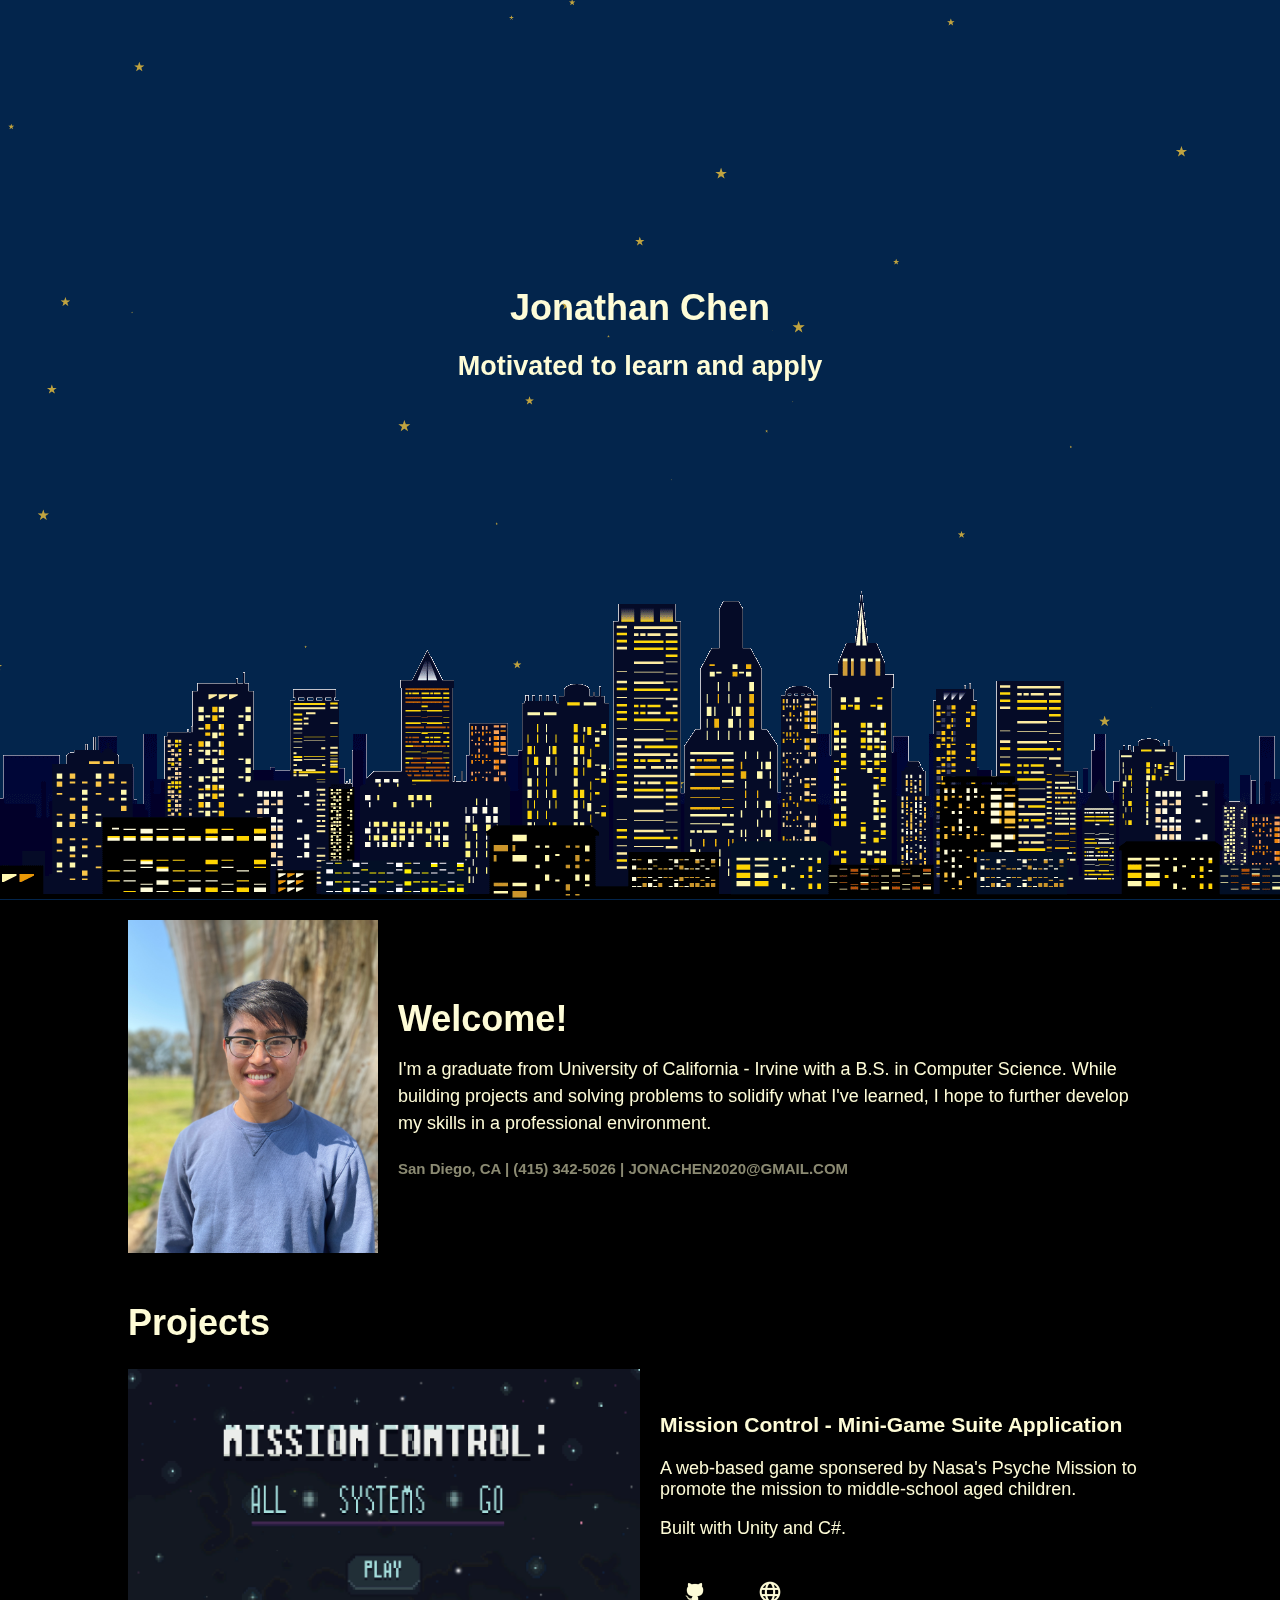
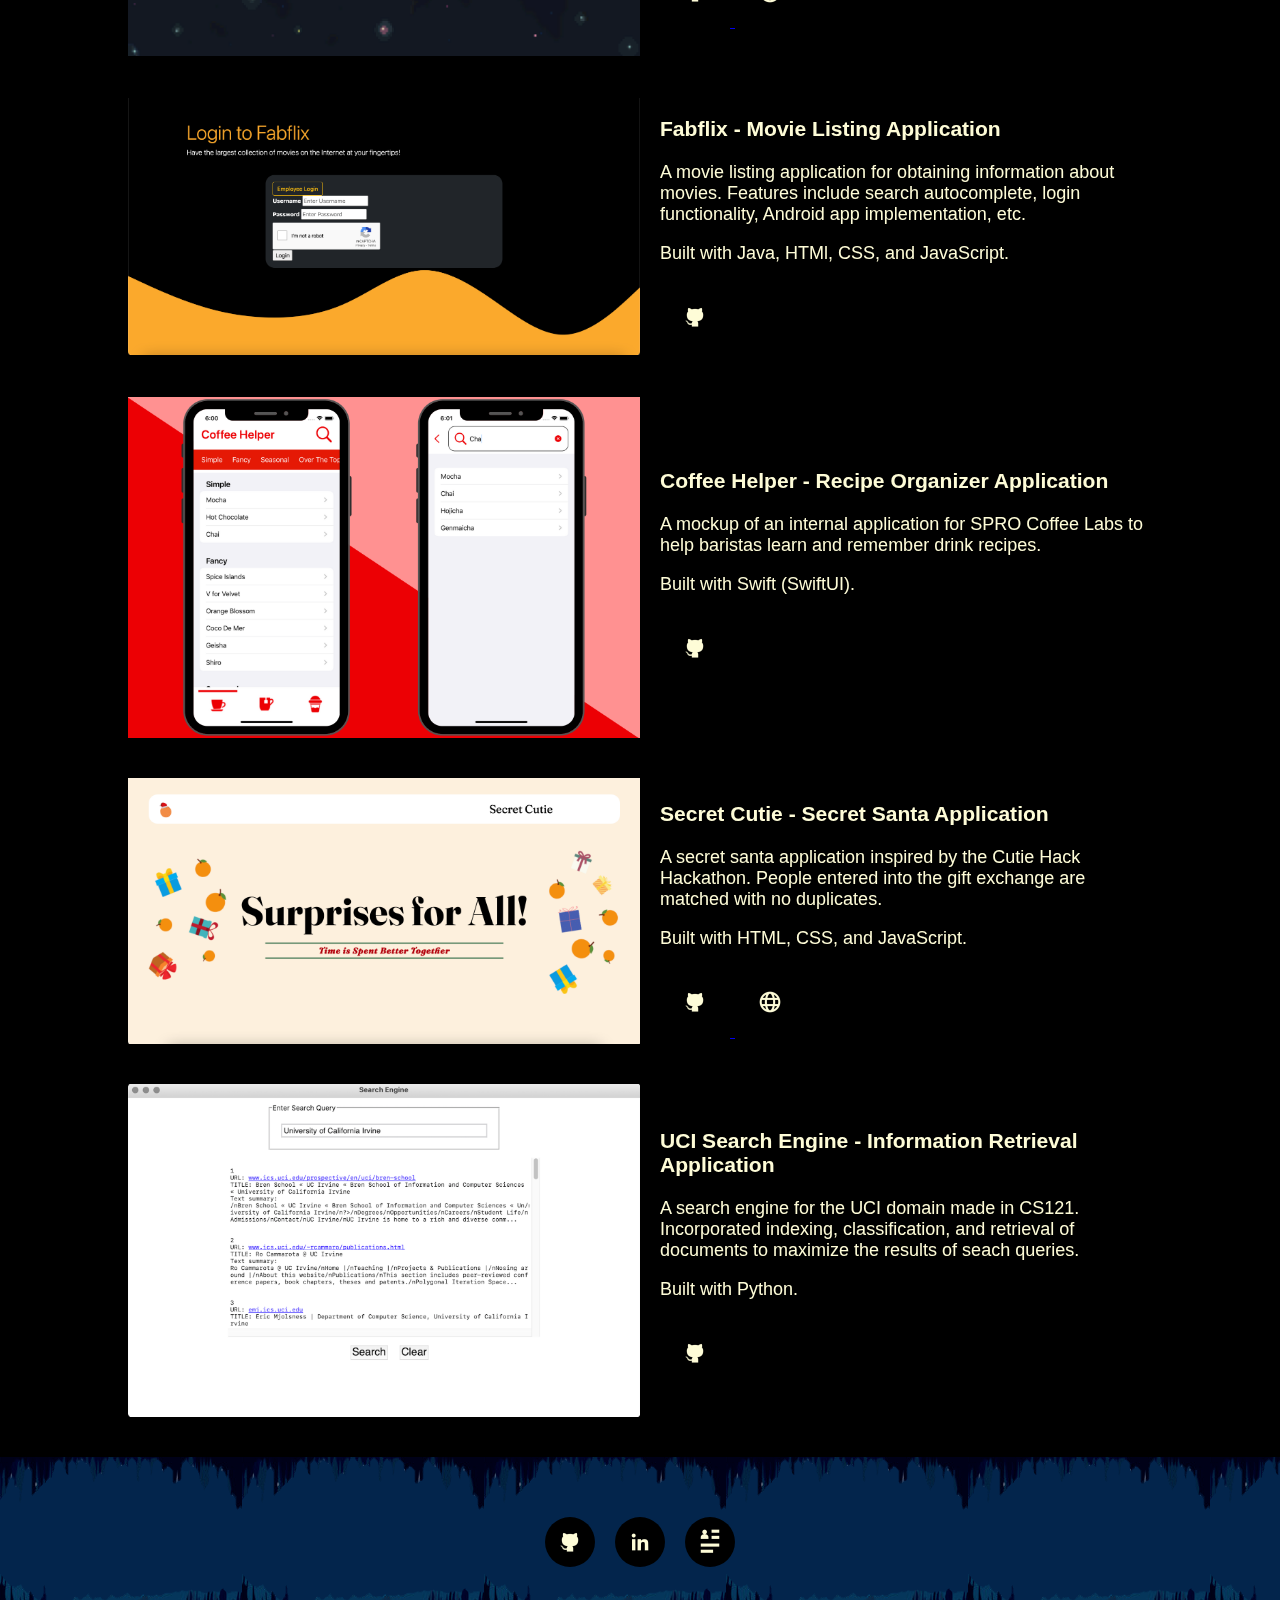
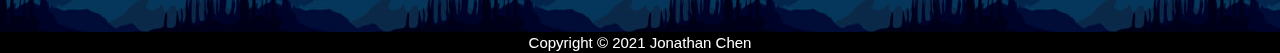
<file: index.html>
<!DOCTYPE html>
<html>
    <head>
        <title>Jonathan Chen</title>
        <meta name="viewport" content="width=device-width, initial-scale=1">
        <link rel="stylesheet" type="text/css" href="style.css"></link>
    </head>
    <body>
        <main>
            <div id="particles-js"></div>
            <header class="main-header">
                <h1>Jonathan Chen</h1>
                <h2>Motivated to learn and apply</h2>
            </header>
            <div class="cityskyline"></div>
            <div class="main-body">
                <div class="profile container">
                    <div class="headshot">
                        <img src="./public/headshot.jpg">
                    </div>
                    <div class=description>
                        <h1>Welcome!</h1>
                        <p>I'm a graduate from University of California - Irvine with a B.S. in Computer Science. While building projects and solving problems to solidify what I've learned, I hope to further develop my skills in a professional environment.</p>
                        <div class="contact-info">
                            <h3>San Diego, CA | (415) 342-5026 | <a href="mailto:jonachen2020@gmail.com">JONACHEN2020@GMAIL.COM</a></h3>
                        </div>
                    </div>
                </div>
                <div class="container">
                    <h1>Projects</h1>
                    <div class="projects">
                        <div class="project">
                            <img class="project-img" src="./public/projects/missionControl.png">
                            <div class="project-desc">
                                <h3>Mission Control - Mini-Game Suite Application</h3>
                                <p>A web-based game sponsered by Nasa's Psyche Mission to promote the mission to middle-school aged children.</p>
                                <p>Built with Unity and C#.</p>
                                <a href="https://github.com/jonac19/mission-control-game" target="_blank">
                                    <img class="icon" src="./public/icons/githubIcon.png">
                                </a>
                                <a href="https://jonac19.github.io/mission-control-game" target="_blank">
                                    <img class="icon" src="./public/icons/globeIcon.png">
                                </a>
                            </div>
                        </div>
                        <div class="project">
                            <img class="project-img" src="./public/projects/fabflix.png">
                            <div class="project-desc">
                                <h3>Fabflix - Movie Listing Application</h3>
                                <p>A movie listing application for obtaining information about movies. Features include search autocomplete, login functionality, Android app implementation, etc.</p>
                                <p>Built with Java, HTMl, CSS, and JavaScript.</p>
                                <a href="https://github.com/jonac19/fabflix" target="_black">
                                    <img class="icon" src="./public/icons/githubIcon.png">
                                </a>
                            </div>
                        </div>
                        <div class="project">
                            <img class="project-img" src="./public/projects/coffeeHelper.png">
                            <div class="project-desc">
                                <h3>Coffee Helper - Recipe Organizer Application</h3>
                                <p>A mockup of an internal application for SPRO Coffee Labs to help baristas learn and remember drink recipes.</p>
                                <p>Built with Swift (SwiftUI).</p>
                                <a href="https://github.com/jonac19/coffee-helper" target="_black">
                                    <img class="icon" src="./public/icons/githubIcon.png">
                                </a>
                            </div>
                        </div>
                        <div class="project">
                            <img class="project-img" src="./public/projects/secretCutie.png">
                            <div class="project-desc">
                                <h3>Secret Cutie - Secret Santa Application</h3>
                                <p>A secret santa application inspired by the Cutie Hack Hackathon. People entered into the gift exchange are matched with no duplicates.</p>
                                <p>Built with HTML, CSS, and JavaScript.</p>
                                <a href="https://github.com/jonac19/secret-cutie" target="_blank">
                                    <img class="icon" src="./public/icons/githubIcon.png">
                                </a>
                                <a href="https://jonac19.github.io/secret-cutie/" target="_blank">
                                    <img class="icon" src="./public/icons/globeIcon.png">
                                </a>
                            </div>
                        </div>
                        <div class="project">
                            <img class="project-img" src="./public/projects/uciSearchEngine.png">
                            <div class="project-desc">
                                <h3>UCI Search Engine - Information Retrieval Application</h3>
                                <p>A search engine for the UCI domain made in CS121. Incorporated indexing, classification, and retrieval of documents to maximize the results of seach queries.</p>
                                <p>Built with Python.</p>
                                <a href="https://github.com/jonac19/search-engine" target="_blank">
                                    <img class="icon" src="./public/icons/githubIcon.png">
                                </a>
                            </div>
                        </div>
                    </div>
                </div>
            </div>
            <div class="caveskyline">
                <a href="https://github.com/jonac19" target="_blank">
                    <img id="github" class="icon bouncing" src="./public/icons/githubIcon.png">
                </a>
                <a href="https://linkedin.com/in/jonathan-chen-41707a176" target="_blank">
                    <img id="linkedin" class="icon bouncing" src="./public/icons/linkedinIcon.png">
                </a>
                <a href="public/Jonathan_Chen_Resume_2025.pdf" target="_blank">
                    <img id="resume" class="icon bouncing" src="./public/icons/resumeIcon.png">
                </a>
            </div>
        </main>
        <footer class="main-footer"> 
            <small>Copyright &copy; 2021 Jonathan Chen</small>
        </footer>
    </body>
    <script type="text/javascript" src="particles.min.js"></script>
    <script type="text/javascript" src="particles.js"></script>
</html>
</file>
<file: style.css>
html{
    font-size:18px;
    font-family: 'Cabin', sans-serif;
}

h1, h2, h3, p{
    color:#FEFCD7;
}

body{
    margin:0;
    padding:0;
    background-color:#03254C;
}

#particles-js{
    width:100%;
    height:100%;
    z-index:-1;
    position:fixed;
}

.main-header{
    display:flex;
    flex-direction:column;
    justify-content:center;
    text-align:center;
    height:calc(100vh - 309px);
}

.main-header h1, .main-header h2{
    color:#FEFCD7;
}

.main-header h1{
    margin-top:100px;
    margin-bottom:0px;
}

.cityskyline{
    height:309px;
    background-image:url("./public/citySkyline.png");
    background-repeat:repeat-x;
    animation:passingby;
    animation-duration:10s;
    animation-iteration-count:infinite;
    animation-timing-function:linear;
}

@keyframes passingby{
    0% {background-position:0px;}
    100% {background-position:-1452px;}
}

.main-body{
    background-color:black;
}

.container{
    width:80%;
    margin:auto;
}

.profile{
    display:flex;
    flex-wrap: wrap;
    align-items:center;
    padding-top:20px;
    padding-bottom:20px;
}

.headshot {
    margin: auto;
}

.headshot img{
    width: 250px;
}

.description{
    max-width: auto;
    line-height: 1.5em;
}

.contact-info{
    display:flex;
    align-items:center;
}

.contact-info h3{
    font-weight:bold;
    font-size:smaller;
    color:#8b8a72;
    margin-top:0;
}

.contact-info a{
    color:#8b8a72;
    text-decoration:none;
    transition-property:color;
    transition-duration:500ms;
}

.contact-info a:hover{
    color:#FEFCD7;
}

.projects{
    display: flex;
    flex-direction: column;
    gap: 40px;
    padding-bottom: 40px;
}

.project {
    display:flex;
    align-items: center;
    flex-wrap: wrap;
}

.project-img{
    max-width: 50%;
    min-width: 350px;
}

.caveskyline{
    display:flex;
    justify-content:center;
    align-items:center;
    height:175px;
    background-image:url("./public/cave.png");
    background-repeat:repeat-x;
}

.icon{
    height:50px;
    width:50px;
    border-radius:100%;
    padding:10px;
}

.bouncing{
    animation:bounce;
    animation-duration:1s;
    animation-iteration-count:infinite;
    animation-delay:1s;
}

@keyframes bounce{
    0% {margin-bottom:0px;}
    50% {margin-bottom:10px;}
    100% {margin-bottom:0px;}
}

#github{
    animation-delay:333ms;
}

#linkedin{
    animation-delay:666ms;
}

#resume{
    animation-delay:999ms;
}

.contact h2{
    margin-bottom:0;
    padding-bottom:20px;
}

.main-footer{
    background-color:black;
    text-align:center;
    color:white;
}

@media screen and (min-width: 800px) {
    .profile, .project {
        flex-wrap: nowrap;
    }

    .description {
        margin-left: 20px;
    }

    .project-desc {
        margin-left: 20px;
    }
}
</file>
